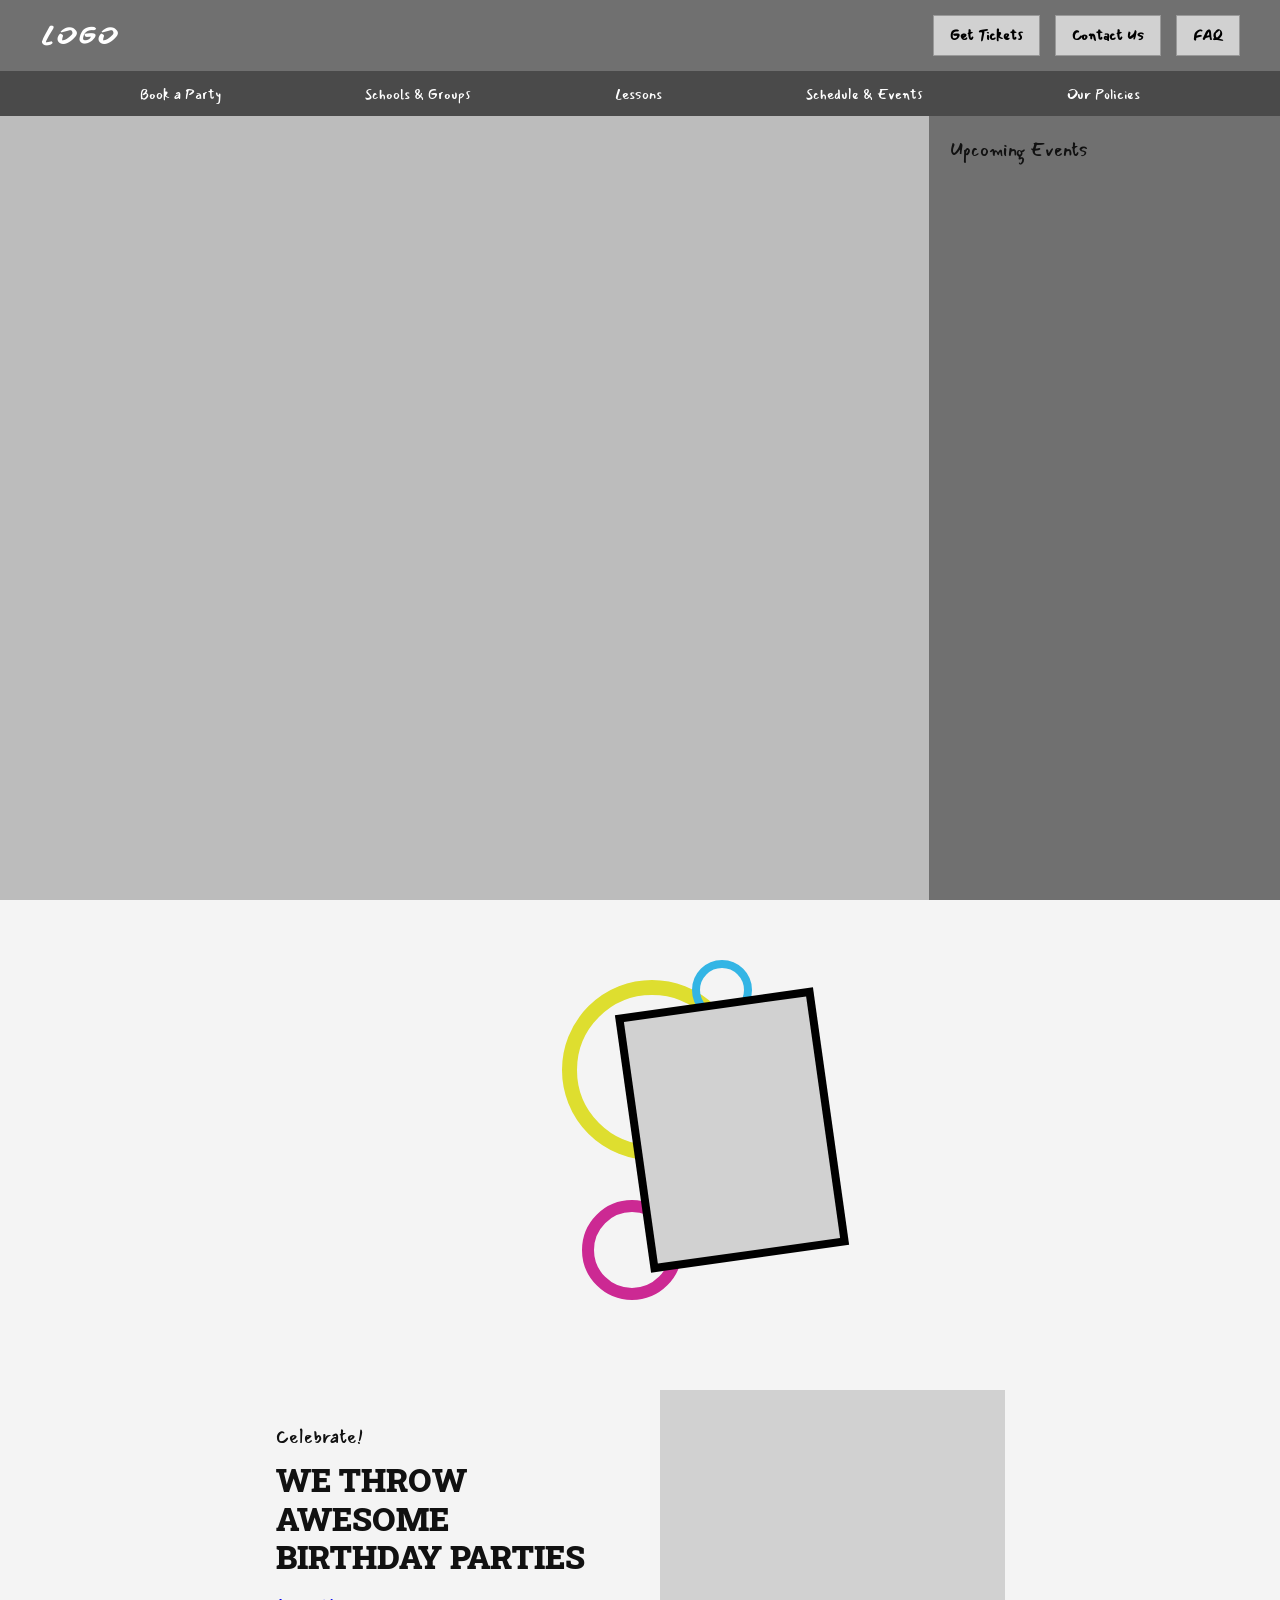
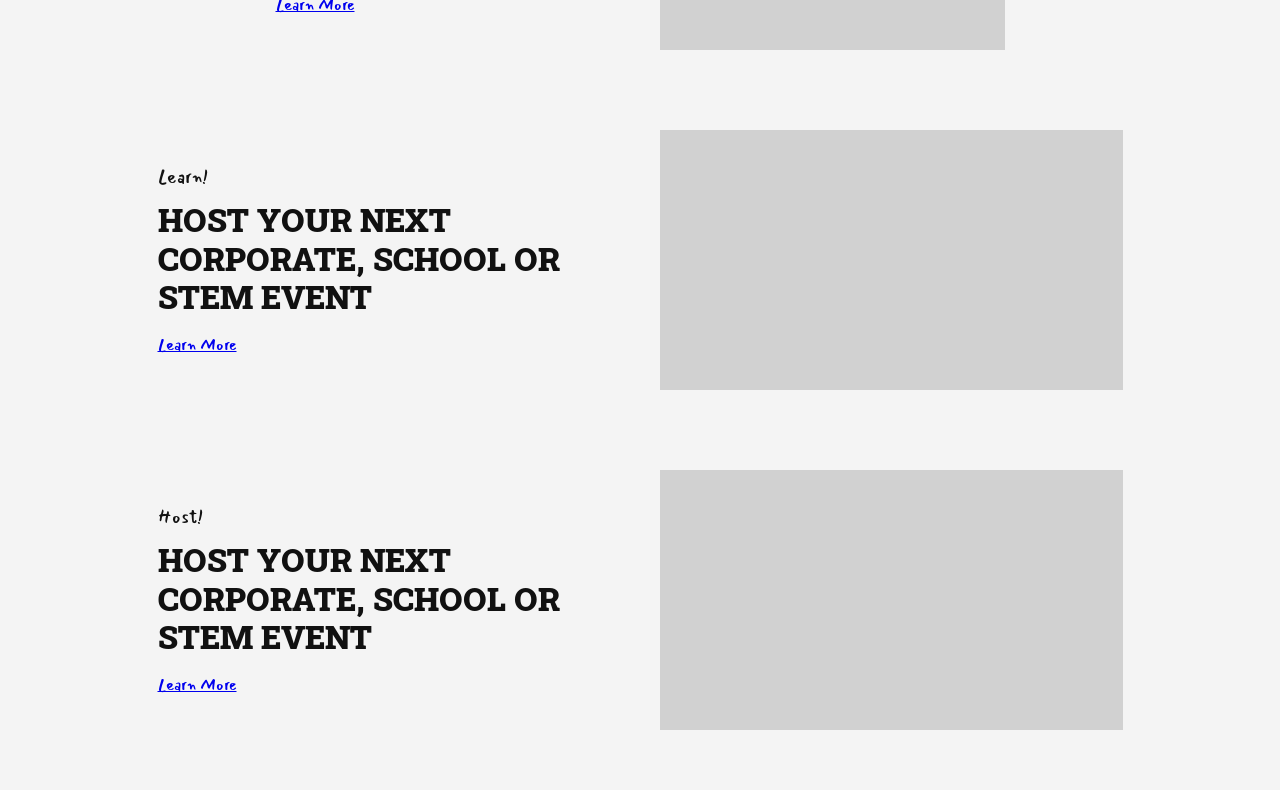
<file: index.html>
<!DOCTYPE html>
<html lang="en">
<head>
    <meta charset="UTF-8">
    <meta name="viewport" content="width=device-width, initial-scale=1.0">
    <title>Moonlight Rollerway Skating Rink</title>
    <link rel="stylesheet" href="style.css">
</head>
<body>

<div class="hero-wrapper">

    <header class="site header">
        <div class="top-bar">
            <div class="logo">
                LOGO
            </div>
            <nav class="main-nav">
                <a href="#" class="btn">Get Tickets</a>
                <a href="#" class="btn">Contact Us</a>
                <a href="#" class="btn">FAQ</a>
            </nav>
        </div>
       
        <div class="sub-bar">
            <ul class="sub-nav">
                <li><a href="#">Book a Party</a></li>
                <li><a href="#">Schools & Groups</a></li>
                <li><a href="#">Lessons</a></li>
                <li><a href="#">Schedule & Events</a></li>
                <li><a href="#">Our Policies</a></li>
            </ul>
        </div>
    </header>

    <section class="hero-section">
        <div class="hero-banner"></div>
        <div class="upcoming-events">Upcoming Events</div>
    </section>
</div>
  
<main class="content-container">
    <section class="grid-row">
        <div class="media-side abstract-art">
            <div class="circle yellow-circle"></div>
            <div class="circle blue-circle"></div>
            <div class="circle pink-circle"></div>
            <div class="tilted-frame">
                <div class="image-placeholder"></div>
            </div>
        </div>
        <div class="text-side">
            <span class="sub-title"> Lace up your skates!</span>
            <div class="image-placeholder small-box"></div>
        </div>
        </div>
    </section>

    <section class="grid-row">
        <div class="text-side">
            <span class="sub-title">Celebrate!</span>
            <h2>WE THROW 
                AWESOME 
                BIRTHDAY 
                PARTIES</h2>
            <a href="#" class="btn">Learn More</a>
        </div>
        <div class="media-side">
            <div class="image-placeholder landscape-box"></div>
        </div>
    </section>

    <section class="grid-row">
        <div class="text-side">
            <span class="sub-title">Learn!</span>
            <h2>HOST YOUR 
                NEXT CORPORATE, 
                SCHOOL OR 
                STEM EVENT</h2>
            <a href="#" class="btn">Learn More</a>
        </div>
        <div class="media-side">
            <div class="image-placeholder landscape-box"></div>
        </div>
    </section>
    

    <section class="grid-row">
        <div class="text-side">
            <span class="sub-title">Host!</span>
            <h2>HOST YOUR 
                NEXT CORPORATE, 
                SCHOOL OR 
                STEM EVENT</h2>
            <a href="#" class="btn">Learn More</a>
        </div>
        <div class="media-side">
            <div class="image-placeholder landscape-box"></div>
        </div>
    </section>
    
    </main>
    </body>
    </html>
</file>
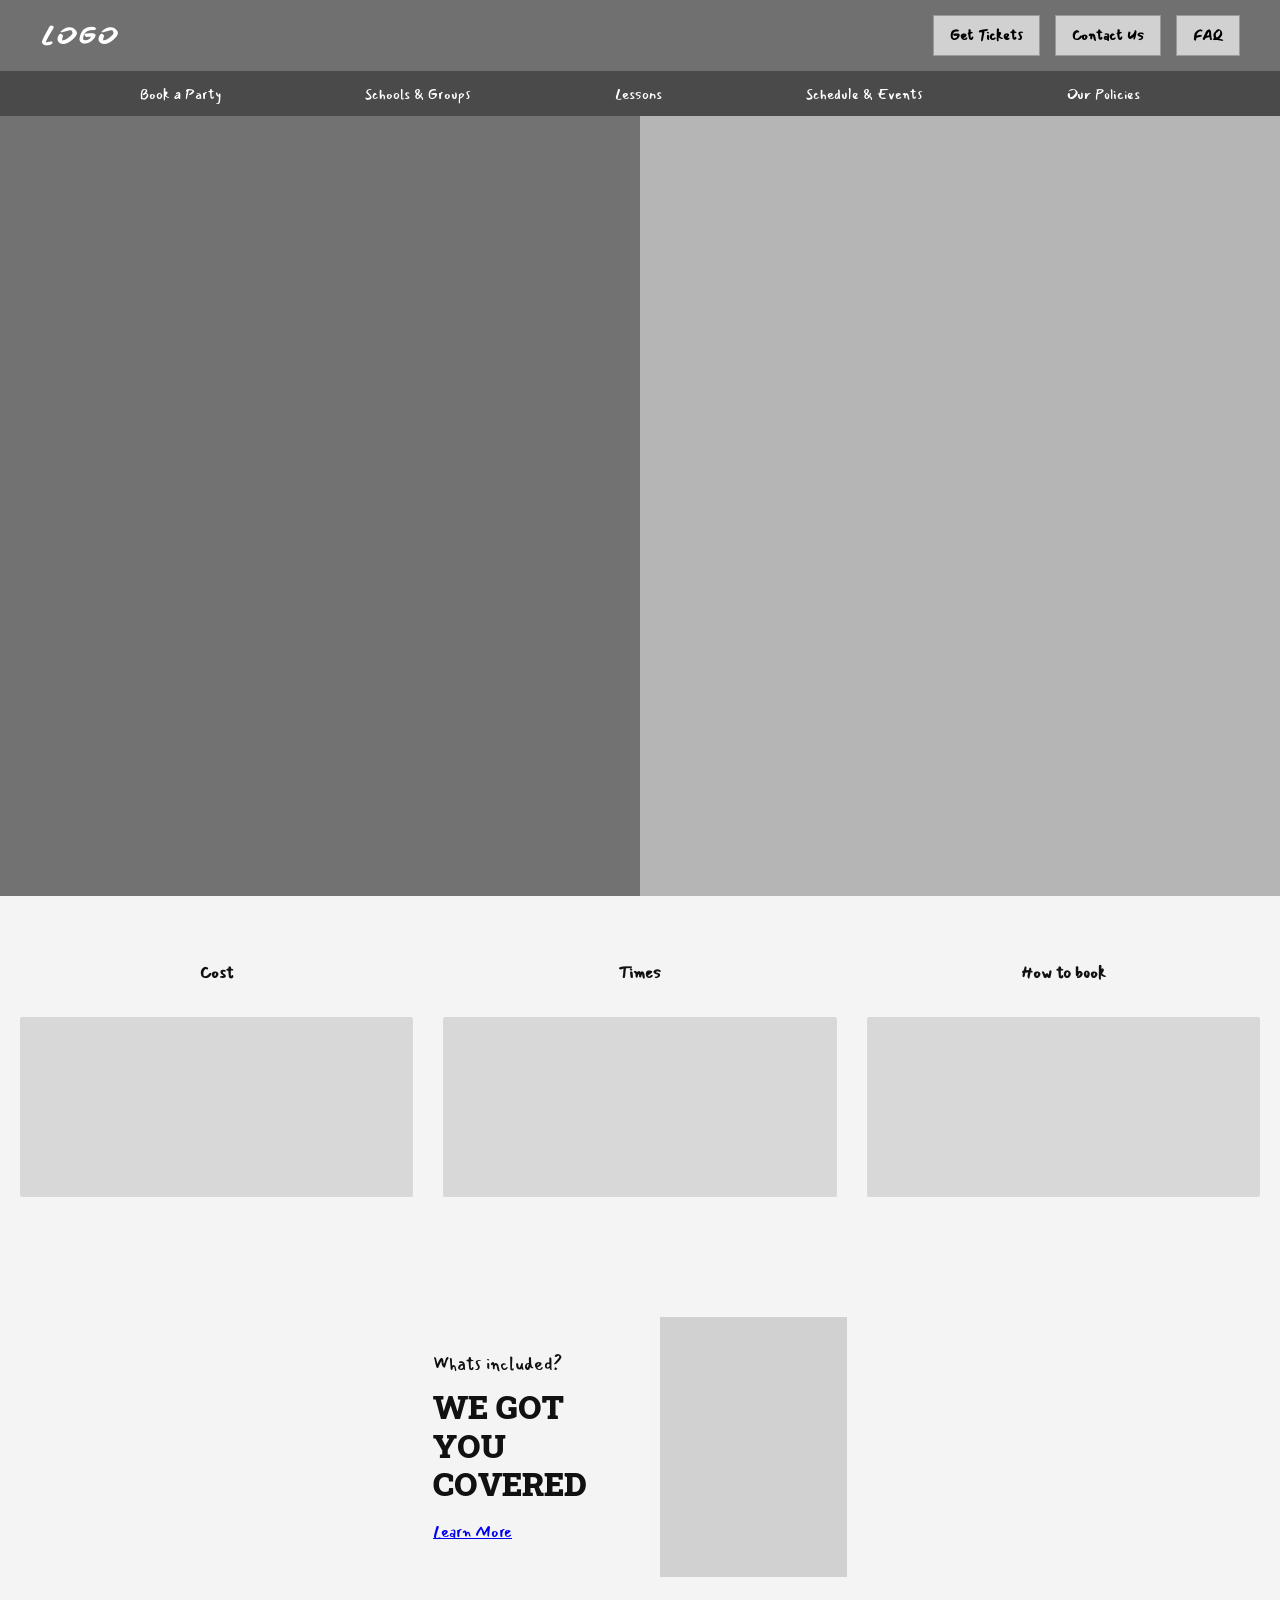
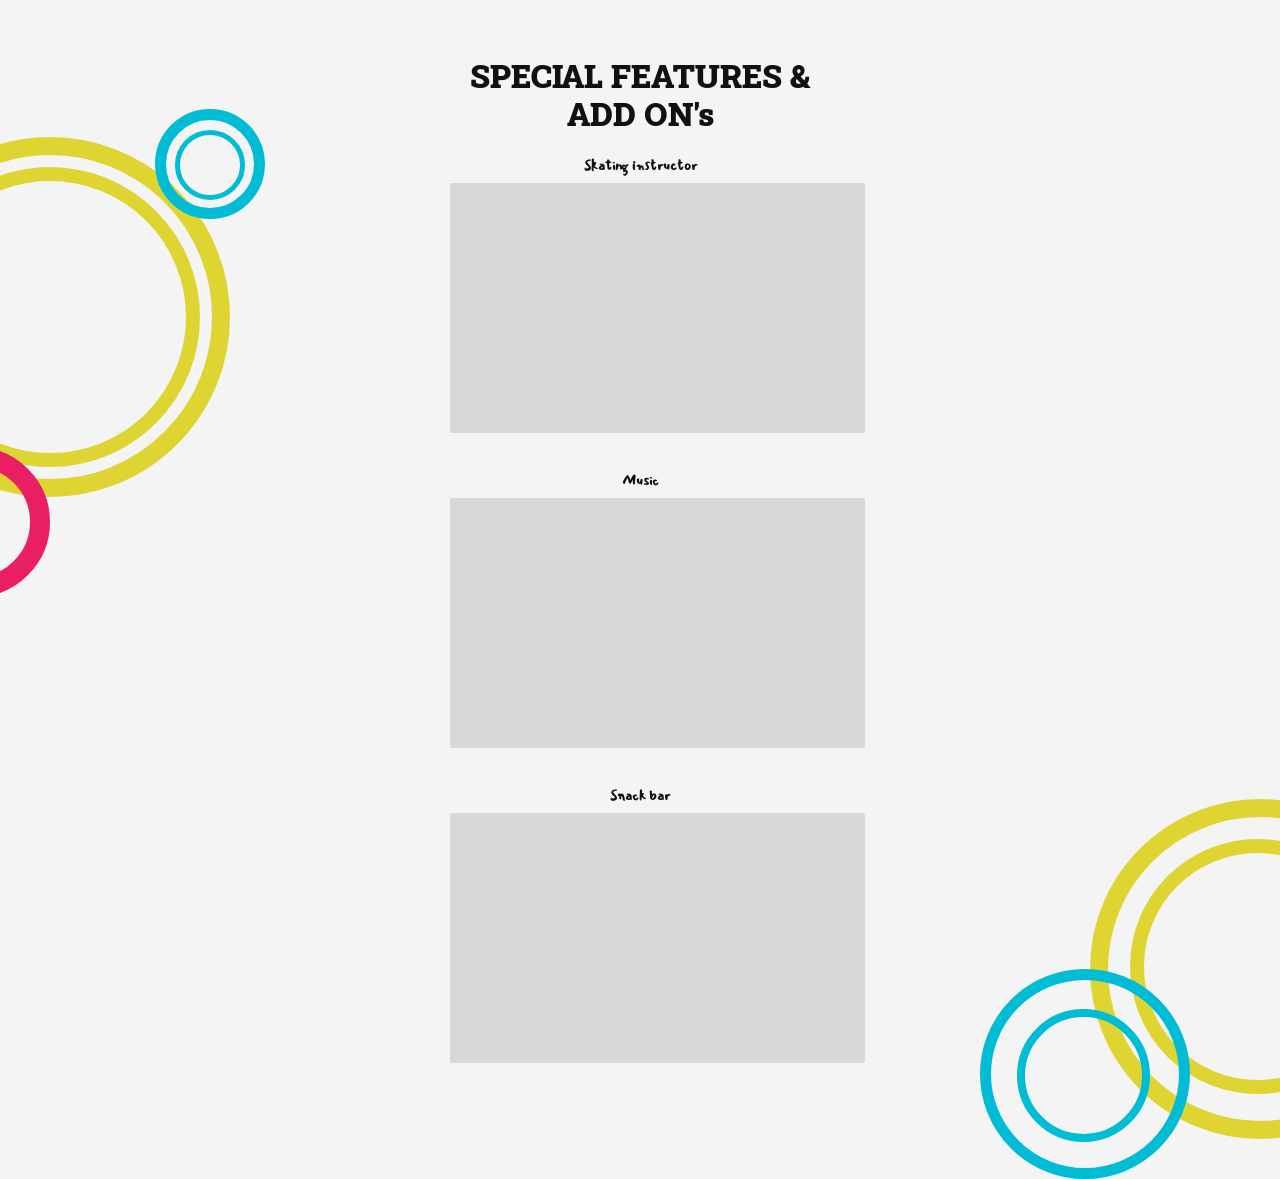
<file: birthdayprivate.html>
<!DOCTYPE html>
<html lang="en">
<head>
    <meta charset="UTF-8">
    <meta name="viewport" content="width=device-width, initial-scale=1.0">
    <title>Birthday Parties - Private</title>
    <link rel="stylesheet" href="style.css">
    <link href= "https://fonts.googleapis.com/css2?family=Caveat:wght@600&family=Montserrat:wght@700;800&display=swap" rel="stylesheet">
</head>
<body>
<div class="hero-wrapper">

    <header class="site header">
        <div class="top-bar">
            <div class="logo">
                LOGO
            </div>
            <nav class="main-nav">
                <a href="#" class="btn">Get Tickets</a>
                <a href="#" class="btn">Contact Us</a>
                <a href="#" class="btn">FAQ</a>
            </nav>
        </div>
       
        <div class="sub-bar">
            <ul class="sub-nav">
                <li><a href="#">Book a Party</a></li>
                <li><a href="#">Schools & Groups</a></li>
                <li><a href="#">Lessons</a></li>
                <li><a href="#">Schedule & Events</a></li>
                <li><a href="#">Our Policies</a></li>
            </ul>
        </div>
    </header>

    <section class="hero-grid">
        <div class="hero-box-left"></div>
        <div class="hero-box-right"></div>
    </section>
</div>

<section class="lessons-container">
    <div class="lessons-grid">
        
        <div class="lesson-card">
            <h4>Cost</h4>
            <div class="lesson-box"></div>
        </div>

        <div class="lesson-card">
            <h4>Times</h4>
            <div class="lesson-box"></div>
        </div>

        <div class="lesson-card">
            <h4>How to book</h4>
        <div class="lesson-box"></div>
    </div>
</section>

<section class="content-container">
    <div class="grid-row">
        <div class="text-side">
            <span  class="sub-title">Whats included?</span>
            <h2>WE GOT 
                YOU 
                COVERED
            </h2>
            <a href="#" class="btn">Learn More</a>
        </div>
        <div class="media-side">
            <div class="image-placeholder landscape-box"></div>
        </div>
    </div>
</section>
    
<section class="addons-container">
   <h3 class="addons-title">SPECIAL FEATURES & ADD ON's</h3>

    <div class="addons-grid">
        <div class="addon-item">
            <h4>Skating instructor</h4>
            <div class="addon-box"></div>
        </div>


        <div class="addon-item">
            <h4>Music</h4>
            <div class="addon-box"></div>
        </div>

        <div class="addon-item">
            <h4>Snack bar</h4>
            <div class="addon-box"></div>
        </div>
    </div>

    <div class="ring-group-left">
        <div class="yellow-ring-1"></div>
        <div class="yellow-ring-2"></div>
        <div class="cyan-ring-top-outer"></div>
        <div class="cyan-ring-top"></div>
        <div class="magenta-ring"></div>
    </div>


    <div class="ring-group-right">
        <div class="yellow-ring-right-1"></div>
        <div class="yellow-ring-right-2"></div>
        <div class="cyan-ring-bottom"></div>
        <div class="cyan-ring-bottom-outer"></div>
    </div>  
</section>

</body>
</html>
</file>
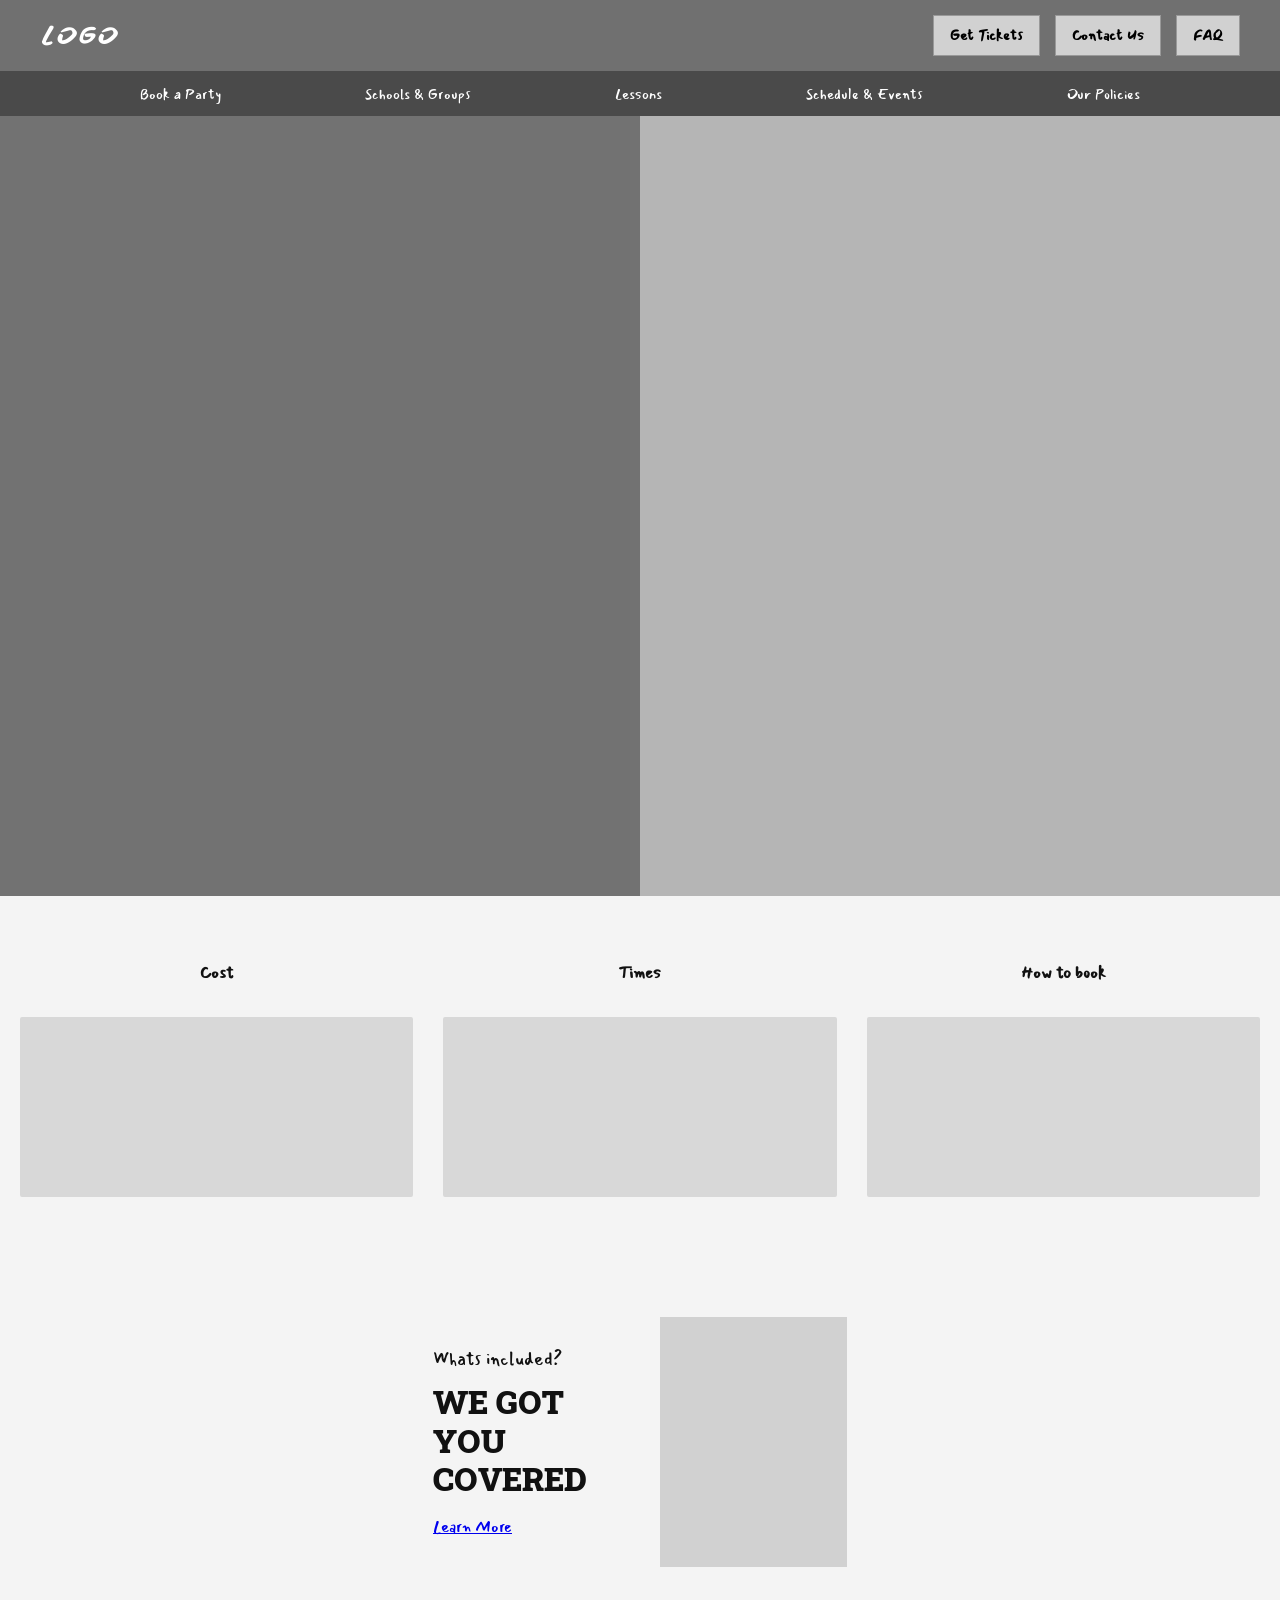
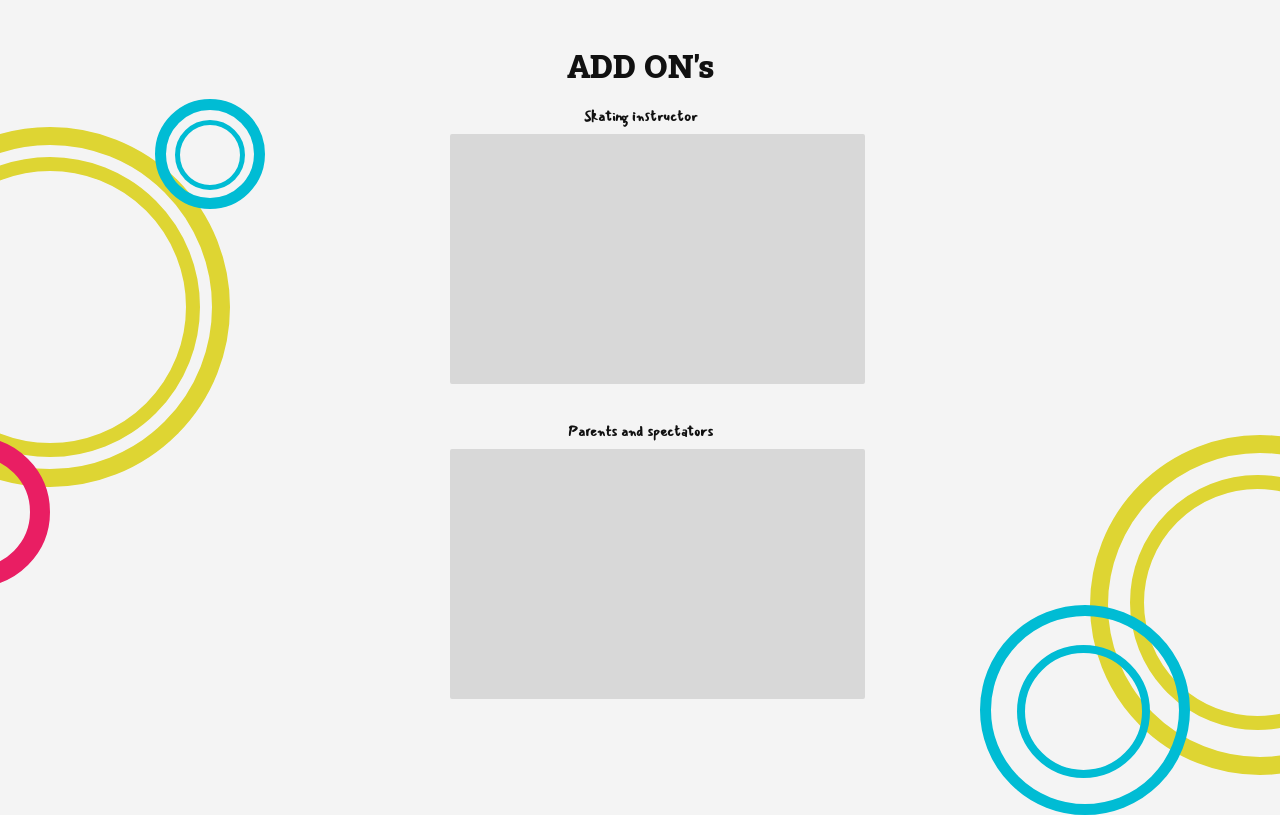
<file: birthdaypublic.html>
<!DOCTYPE html>
<html lang="en">
<head>
    <meta charset="UTF-8">
    <meta name="viewport" content="width=device-width, initial-scale=1.0">
    <title>Birthday Parties - Public</title>
    <link rel="stylesheet" href="style.css">
    <link href= "https://fonts.googleapis.com/css2?family=Caveat:wght@600&family=Montserrat:wght@700;800&display=swap" rel="stylesheet">
</head>
<body>

<div class="hero-wrapper">

    <header class="site header">
        <div class="top-bar">
            <div class="logo">
                LOGO
            </div>
            <nav class="main-nav">
                <a href="#" class="btn">Get Tickets</a>
                <a href="#" class="btn">Contact Us</a>
                <a href="#" class="btn">FAQ</a>
            </nav>
        </div>
       
        <div class="sub-bar">
            <ul class="sub-nav">
                <li><a href="#">Book a Party</a></li>
                <li><a href="#">Schools & Groups</a></li>
                <li><a href="#">Lessons</a></li>
                <li><a href="#">Schedule & Events</a></li>
                <li><a href="#">Our Policies</a></li>
            </ul>
        </div>
    </header>

    <section class="hero-grid">
        <div class="hero-box-left"></div>
        <div class="hero-box-right"></div>
    </section>
</div>

    <section class="lessons-container">
        <div class="lessons-grid">
            <div class="lesson-card">
                <h4>Cost</h4>
                <div class="lesson-box"></div>
            </div>

            <div class="lesson-card">
                <h4>Times</h4>
                <div class="lesson-box"></div>
            </div>

            <div class="lesson-card">
                <h4>How to book</h4>
                <div class="lesson-box"></div>
            </div>
        </section>

<section class="content-container">
    <div class="grid-row">
        <div class="text-side">
            <span  class="sub-title">Whats included?</span>
            <h2>WE GOT 
                YOU 
                COVERED
            </h2>
            <a href="#" class="btn">Learn More</a>
        </div>
        <div class="media-side">
            <div class="image-placeholder box-placeholder"></div>
        </div>
    </section>

<section class="addons-container">
   <h3 class="addons-title">ADD ON's</h3>
   
   <div class="addons-grid">
    <div class="addon-item">
        <h4>Skating instructor</h4>
        <div class="addon-box"></div>
   </div>


   <div class="addon-item">
       <h4>Parents and spectators</h4>
       <div class="addon-box"></div>
   </div>
</div>


   <div class="ring-group-left">
       <div class="yellow-ring-1"></div>
       <div class="yellow-ring-2"></div>
       <div class="cyan-ring-top-outer"></div>
       <div class="cyan-ring-top"></div>
       <div class="magenta-ring"></div>
   </div>


   <div class="ring-group-right">
       <div class="yellow-ring-right-1"></div>
       <div class="yellow-ring-right-2"></div>
       <div class="cyan-ring-bottom"></div>
       <div class="cyan-ring-bottom-outer"></div>
   </div>




</div>
</body>
</section>
</html>
</file>
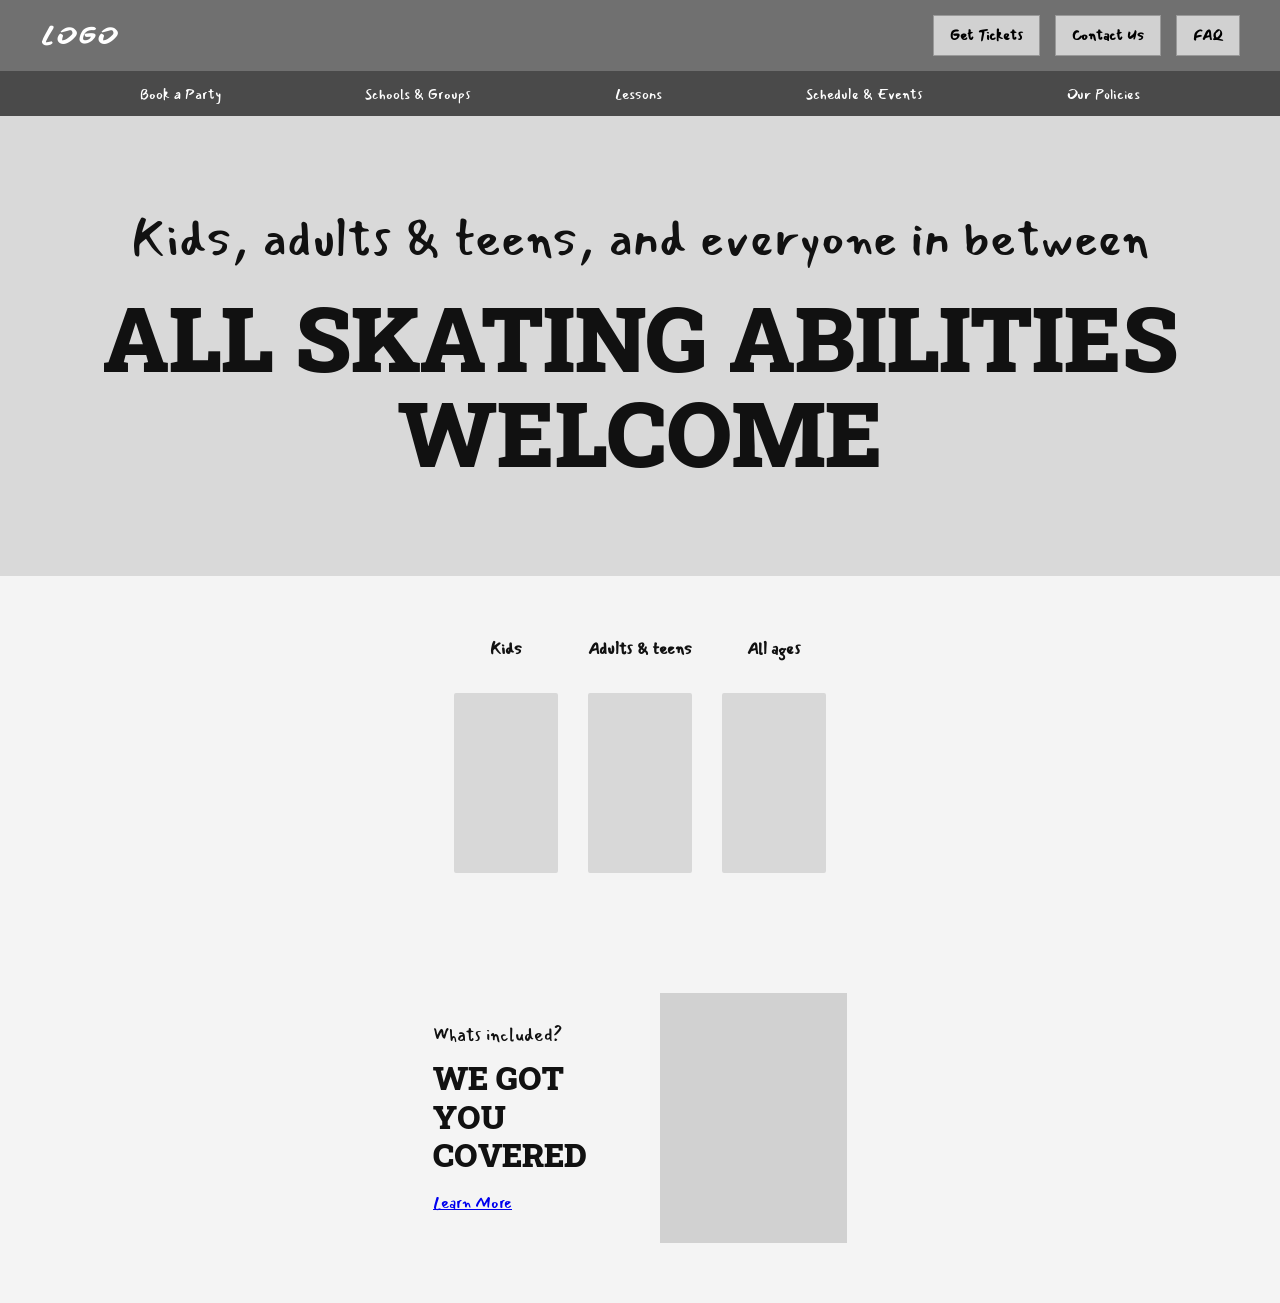
<file: classes.html>
<!DOCTYPE html>
<html lang="en">
<head>
    <meta charset="UTF-8">
    <meta name="viewport" content="width=device-width, initial-scale=1.0">
    <title>Birthday Parties - Public</title>
    <link rel="stylesheet" href="style.css">
    <link href= "https://fonts.googleapis.com/css2?family=Caveat:wght@600&family=Montserrat:wght@700;800&display=swap" rel="stylesheet">
</head>
<body>

<div class="hero-wrapper">

    <header class="site header">
        <div class="top-bar">
            <div class="logo">
                LOGO
            </div>
            <nav class="main-nav">
                <a href="#" class="btn">Get Tickets</a>
                <a href="#" class="btn">Contact Us</a>
                <a href="#" class="btn">FAQ</a>
            </nav>
        </div>
       
        <div class="sub-bar">
            <ul class="sub-nav">
                <li><a href="#">Book a Party</a></li>
                <li><a href="#">Schools & Groups</a></li>
                <li><a href="#">Lessons</a></li>
                <li><a href="#">Schedule & Events</a></li>
                <li><a href="#">Our Policies</a></li>
            </ul>
        </div>
    </header>

<section class="welcome-banner">
    <p class="welcome-subtitle">
        Kids, adults & teens, and everyone in between
    </p>

    <h1 class="welcome-title">
        ALL SKATING ABILITIES
    </h1>

    <h1 class="welcome-title">
        WELCOME
    </h1>
</section>


<section class="lessons-container">
    <div class="lessons-grid">
        <div class="lesson-card">
            <h4>Kids</h4>
            <div class="lesson-box"></div>
        </div>

        <div class="lesson-card">
            <h4>Adults & teens</h4>
            <div class="lesson-box"></div>
        </div>

        <div class="lesson-card">
            <h4>All ages</h4>
            <div class="lesson-box"></div>
        </div>
    </div>
</section>

<section class="content-container">
    <div class="grid-row">
        <div class="text-side">
            <span  class="sub-title">Whats included?</span>
            <h2>WE GOT 
                YOU 
                COVERED
            </h2>
            <a href="#" class="btn">Learn More</a>
        </div>
        <div class="media-side">
            <div class="image-placeholder box-placeholder"></div>
        </div>
    </section>      
</div>
</body>
</html>
</file>
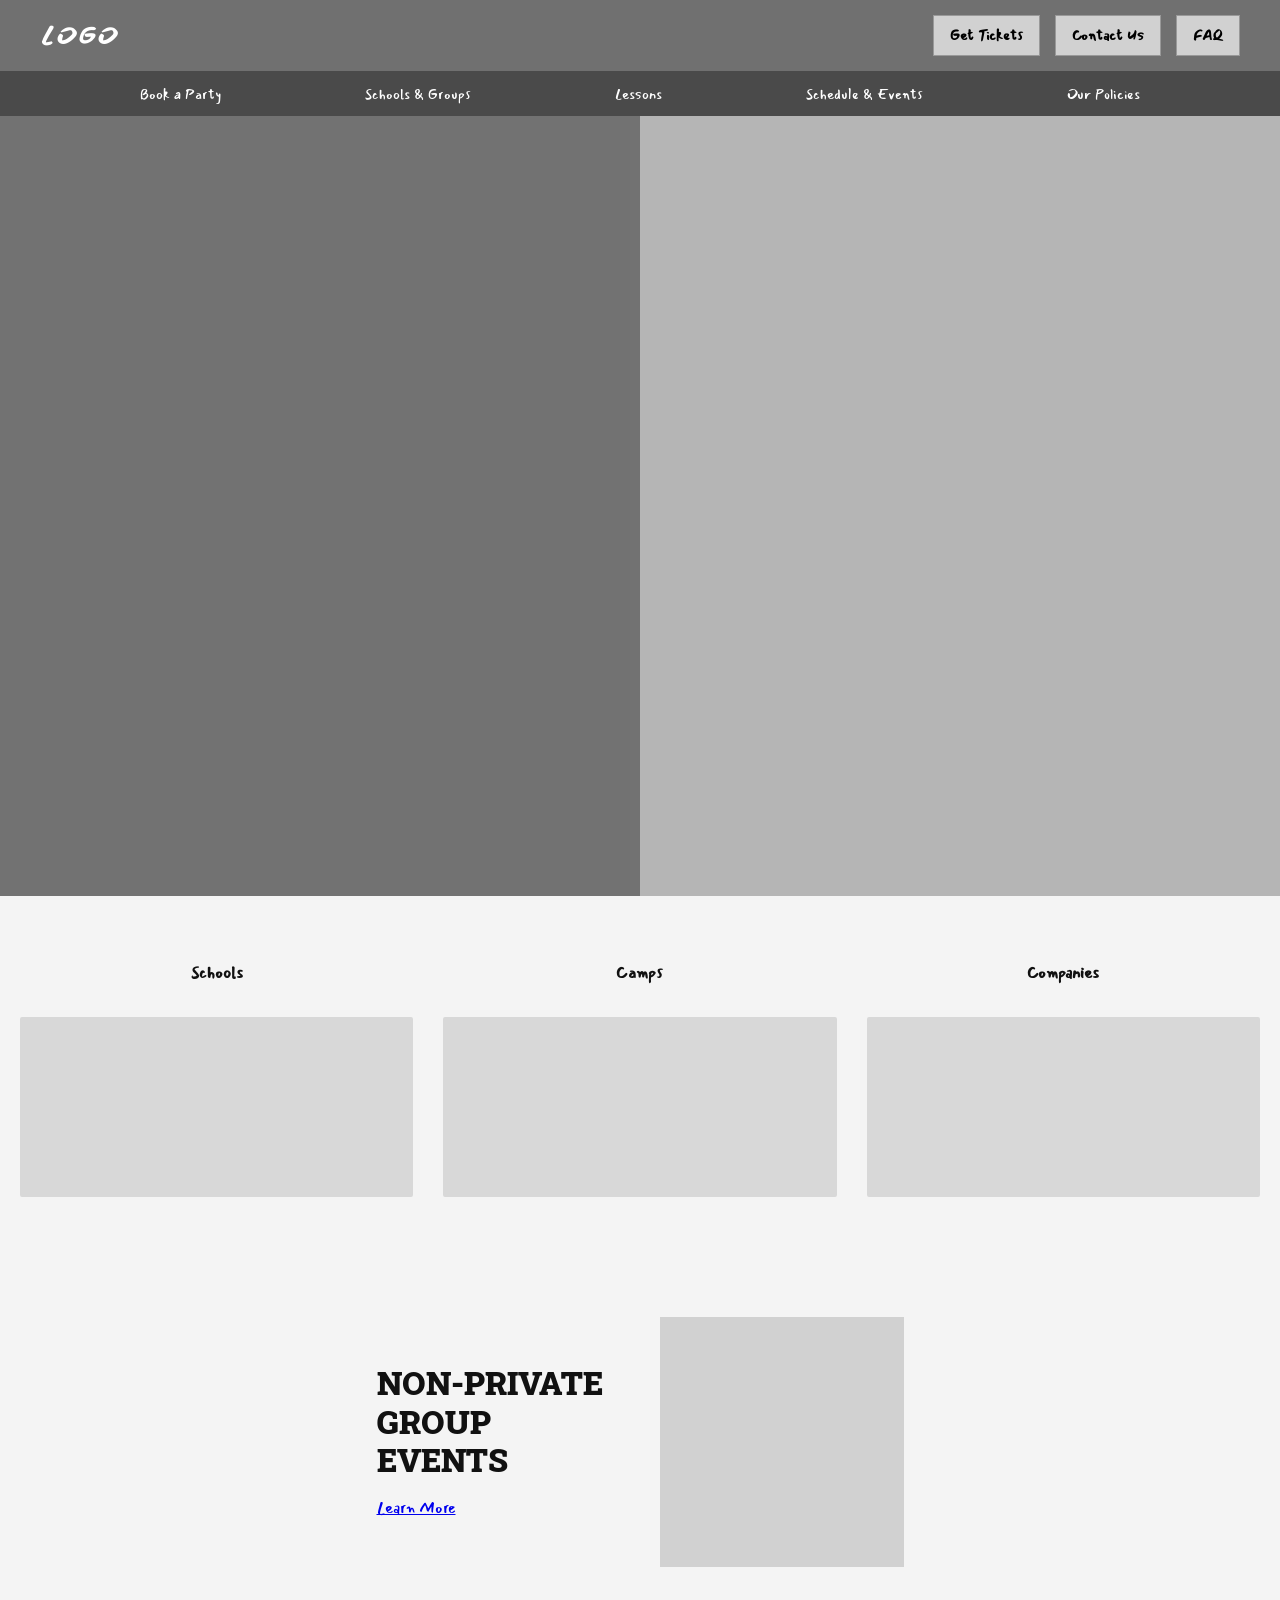
<file: grouppackages.html>
<!DOCTYPE html>
<html lang="en">
<head>
    <meta charset="UTF-8">
    <meta name="viewport" content="width=device-width, initial-scale=1.0">
    <title>Group Packaged</title>
    <link rel="stylesheet" href="style.css">
    <link href= "https://fonts.googleapis.com/css2?family=Caveat:wght@600&family=Montserrat:wght@700;800&display=swap" rel="stylesheet">
</head>
<body>
<div class="hero-wrapper">

    <header class="site header">
        <div class="top-bar">
            <div class="logo">
                LOGO
            </div>
            <nav class="main-nav">
                <a href="#" class="btn">Get Tickets</a>
                <a href="#" class="btn">Contact Us</a>
                <a href="#" class="btn">FAQ</a>
            </nav>
        </div>
       
        <div class="sub-bar">
            <ul class="sub-nav">
                <li><a href="#">Book a Party</a></li>
                <li><a href="#">Schools & Groups</a></li>
                <li><a href="#">Lessons</a></li>
                <li><a href="#">Schedule & Events</a></li>
                <li><a href="#">Our Policies</a></li>
            </ul>
        </div>
    </header>

    <section class="hero-grid">
        <div class="hero-box-left"></div>
        <div class="hero-box-right"></div>
    </section>
</div>

    <section class="lessons-container">
        <div class="lessons-grid">
            <div class="lesson-card">
                <h4>Schools</h4>
                <div class="lesson-box"></div>
            </div>

            <div class="lesson-card">
                <h4>Camps</h4>
                <div class="lesson-box"></div>
            </div>

            <div class="lesson-card">
                <h4>Companies</h4>
                <div class="lesson-box"></div>
            </div>
        </section>
    
    <section class="content-container">
    <div class="grid-row">
        <div class="text-side">
            <h2>NON-PRIVATE 
                GROUP EVENTS
            </h2>
            <a href="#" class="btn">Learn More</a>
        </div>
        <div class="media-side">
            <div class="image-placeholder box-placeholder"></div>
        </div>
    </section>
</file>
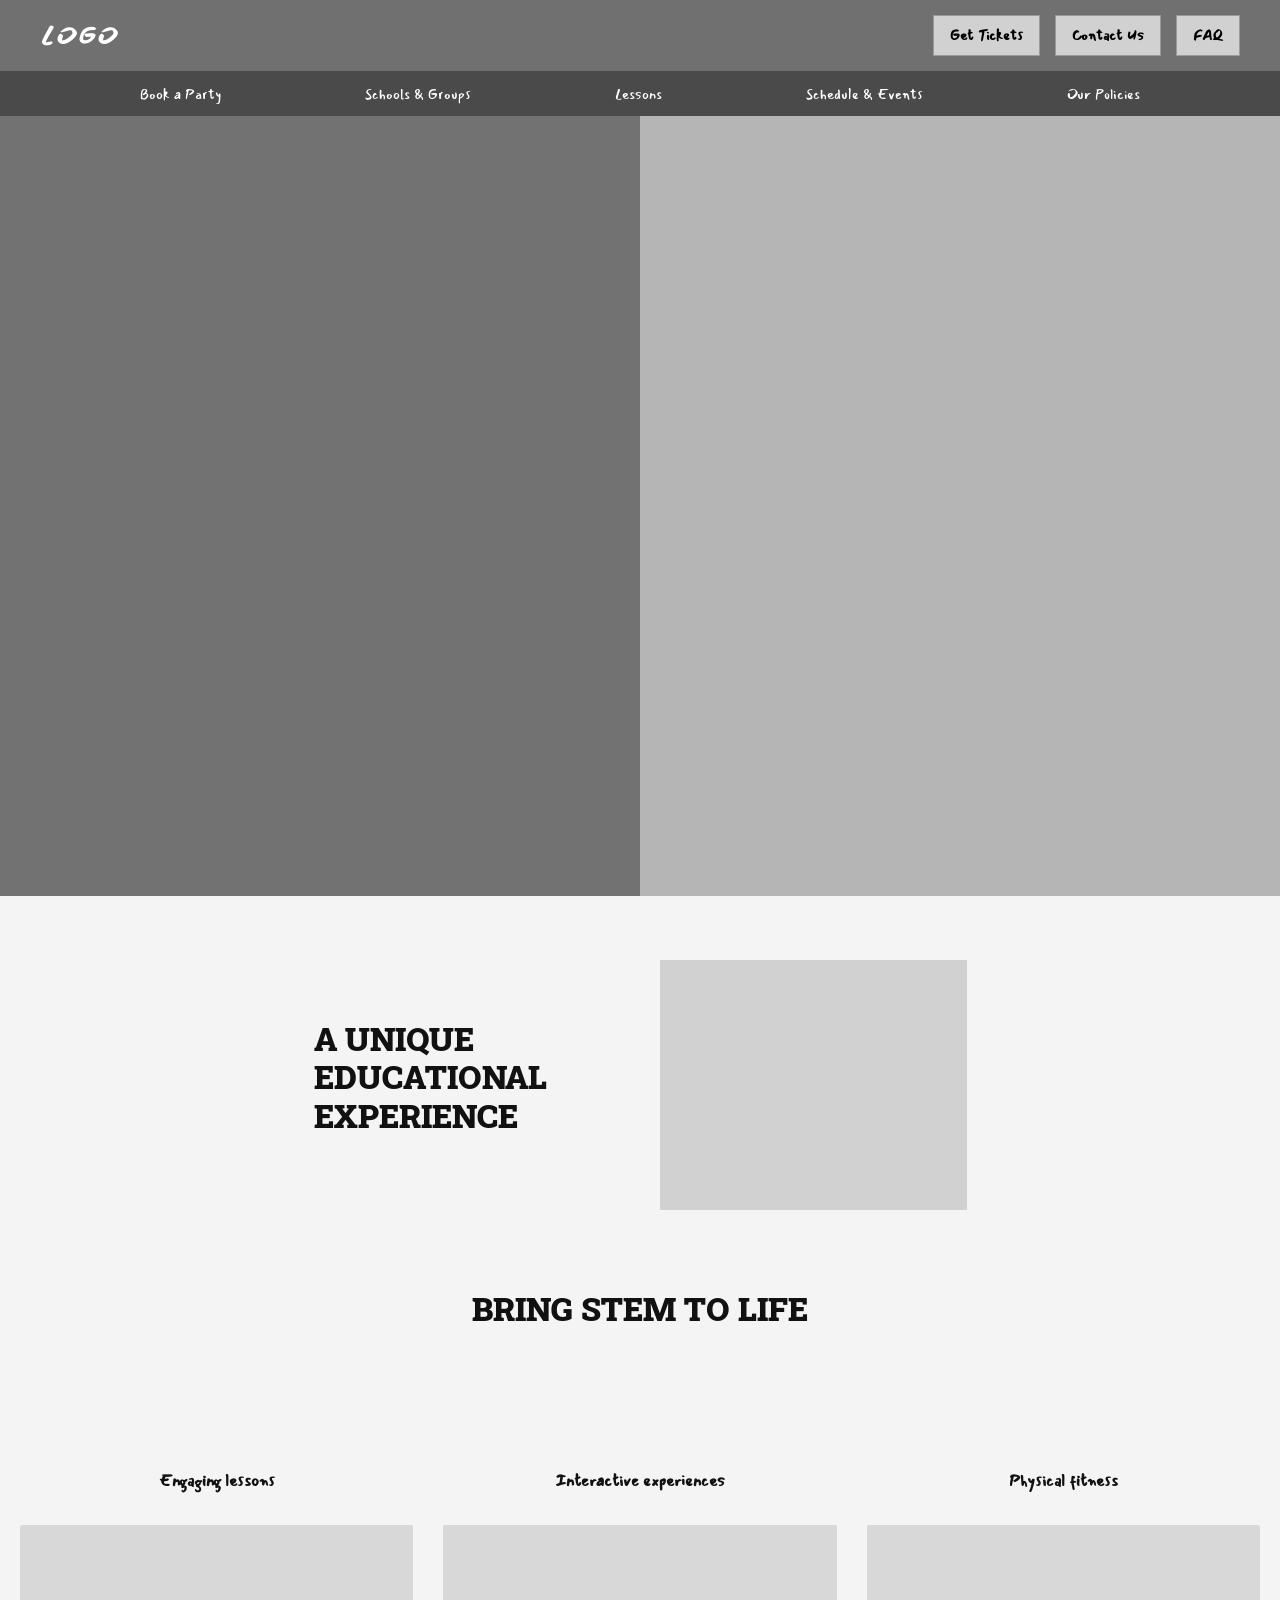
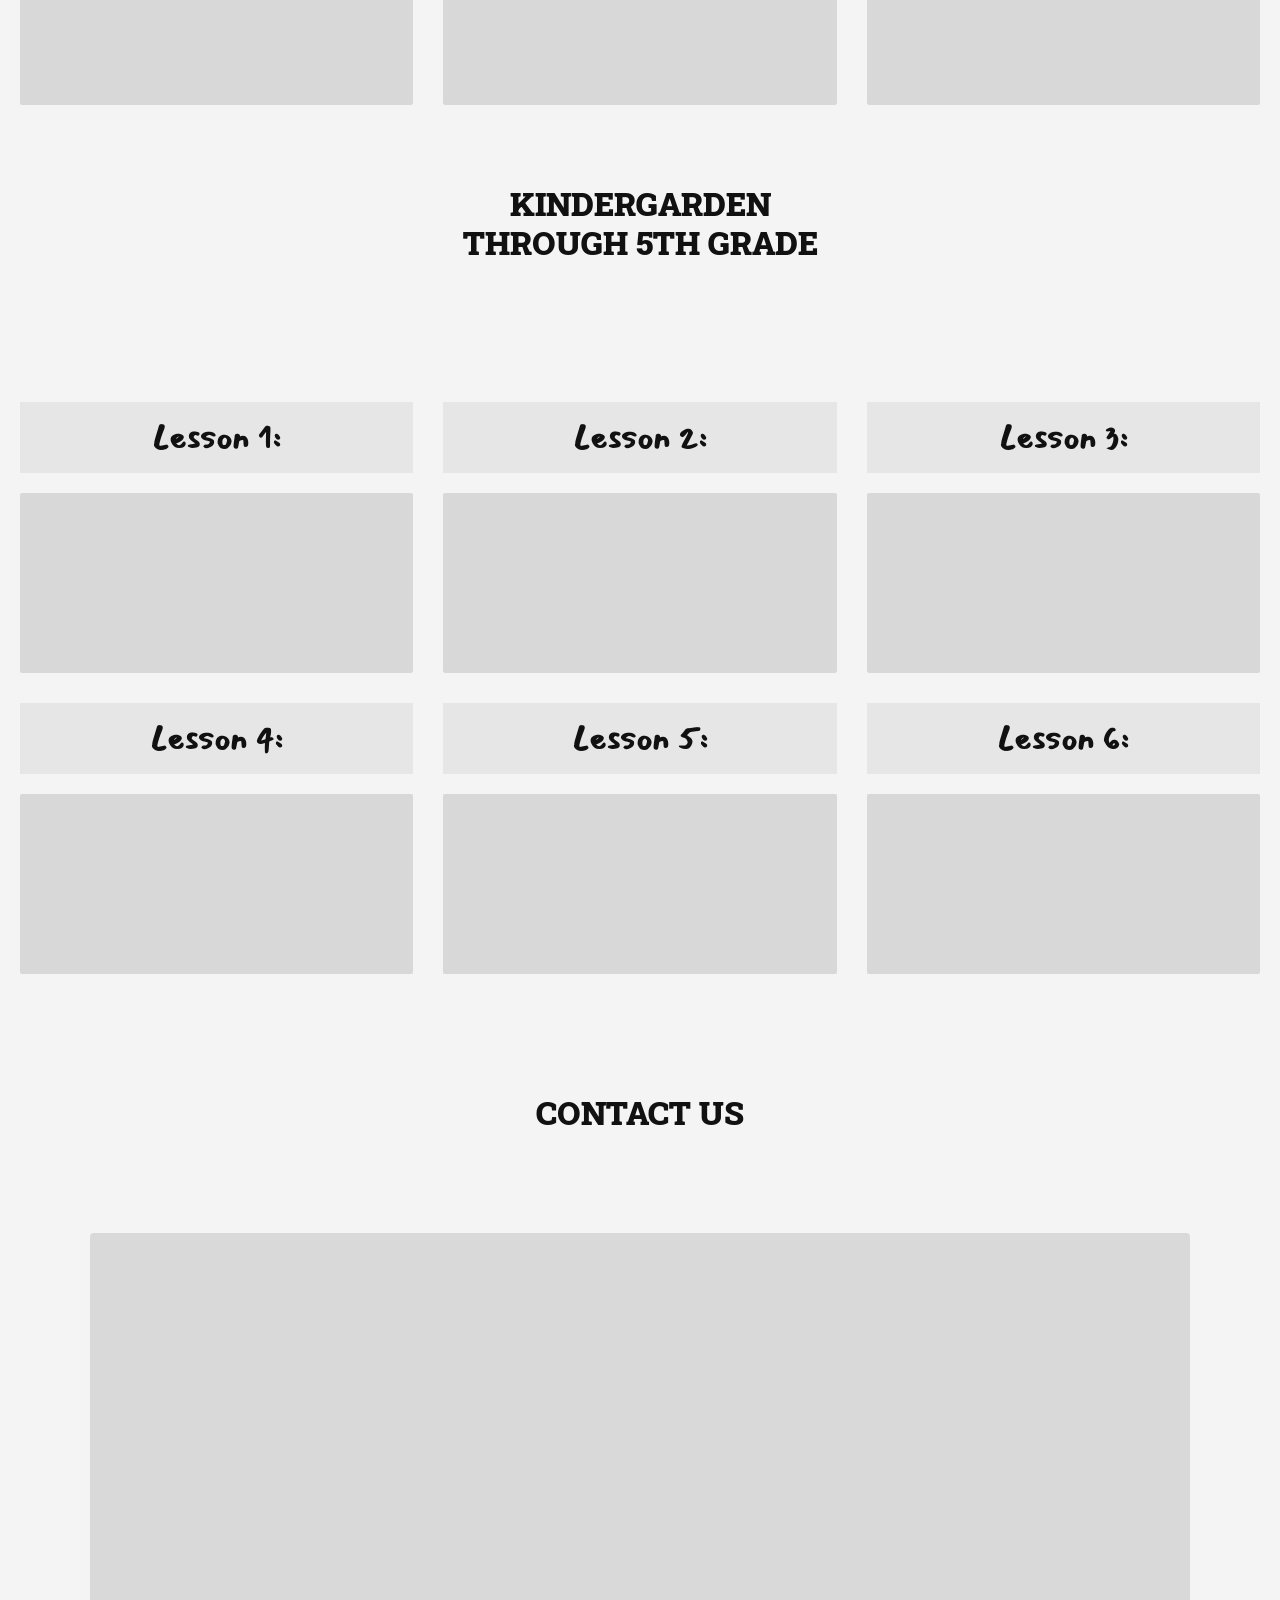
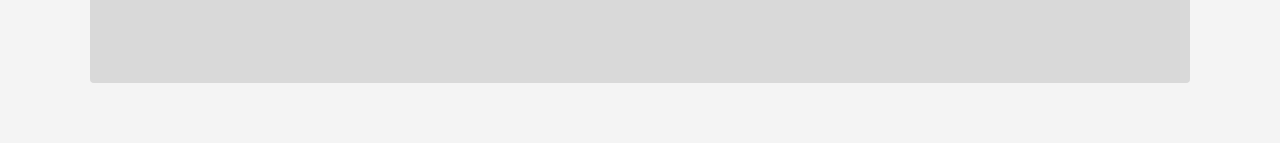
<file: stemfieldtrips.html>
<!DOCTYPE html>
<html lang="en">
<head>
    <meta charset="UTF-8">
    <meta name="viewport" content="width=device-width, initial-scale=1.0">
    <title>Group Packaged</title>
    <link rel="stylesheet" href="style.css">
    <link href= "https://fonts.googleapis.com/css2?family=Caveat:wght@600&family=Montserrat:wght@700;800&display=swap" rel="stylesheet">
</head>
<body>
<div class="hero-wrapper">

    <header class="site header">
        <div class="top-bar">
            <div class="logo">
                LOGO
            </div>
            <nav class="main-nav">
                <a href="#" class="btn">Get Tickets</a>
                <a href="#" class="btn">Contact Us</a>
                <a href="#" class="btn">FAQ</a>
            </nav>
        </div>
       
        <div class="sub-bar">
            <ul class="sub-nav">
                <li><a href="#">Book a Party</a></li>
                <li><a href="#">Schools & Groups</a></li>
                <li><a href="#">Lessons</a></li>
                <li><a href="#">Schedule & Events</a></li>
                <li><a href="#">Our Policies</a></li>
            </ul>
        </div>
    </header>

    <section class="hero-grid">
        <div class="hero-box-left"></div>
        <div class="hero-box-right"></div>
    </section>
</div>

<section class="content-container">
    <div class="grid-row">
        <div class="text-side">
            <h2>A UNIQUE EDUCATIONAL EXPERIENCE
            </h2>
        </div>
        <div class="media-side">
            <div class="image-placeholder box-placeholder"></div>
        </div>
    </section>

  <section class="addons-container">
    <h3 class="addons-title">BRING STEM TO LIFE</h3>
    </section>

    <section class="lessons-container">
        <div class="lessons-grid">
            <div class="lesson-card">
                <h4>Engaging lessons</h4>
                <div class="lesson-box"></div>
            </div>

            <div class="lesson-card">
                <h4>Interactive experiences</h4>
                <div class="lesson-box"></div>
            </div>

            <div class="lesson-card">
                <h4>Physical fitness</h4>
                <div class="lesson-box"></div>
            </div>
        </section>

    <section class="addons-container">
    <h3 class="addons-title">KINDERGARDEN THROUGH 5TH GRADE</h3>
    </section>

    <section class="lessons-container">
        <div class="lessons-grid">
            <div class="lesson-card">
                <div class="lesson-header">Lesson 1:</div>
                <div class="lesson-box"></div>
            </div>

            <div class="lesson-card">
                <div class="lesson-header">Lesson 2:</div>
                <div class="lesson-box"></div>
            </div>

            <div class="lesson-card">
                <div class="lesson-header">Lesson 3:</div>
                <div class="lesson-box"></div>
            </div>

            <div class="lesson-card">
                <div class="lesson-header">Lesson 4:</div>
                <div class="lesson-box"></div>
            </div>

            <div class="lesson-card">
                <div class="lesson-header">Lesson 5:</div>
                <div class="lesson-box"></div>
            </div>

            <div class="lesson-card">
                <div class="lesson-header">Lesson 6:</div>
                <div class="lesson-box"></div>
            </div>
        </div>
    </section>

    <section class="content-container">
    <h3 class="addons-title">CONTACT US</h3>
    <div class="contact-box"></div>
    </section>
</file>
<file: style.css>
/* Reset default browser spacing */
@import url('https://fonts.googleapis.com/css2?family=Mansalva&family=Roboto+Slab:wght@900&display=swap');
* {
    margin: 0;
    padding: 0;
    box-sizing: border-box;
    font-family: 'Mansalva', sans-serif;
}
h2 {
    font-family: 'Roboto Slab' , serif;
    font-weight: 900;
    font-size: 2.0rem;
    line-height: 1.2;
    margin-bottom: 15px;
}

/* Entire page */
body {
    background-color: #ffffff;
    color: #000000;
}

.hero-wrapper {
    display:flex;
    flex-direction: column;
    min-height:100vh;
    width:100%
}


/* Header */
.site_header {
    width: 100%;
    flex-shrink: 0;
}


.top-bar{
    display: flex;
    justify-content: space-between;
    align-items: center;
    padding: 15px 40px;
    background-color: #707070;
}


.logo {
    font-size: 1.5rem;
    letter-spacing: 2px;
    font-weight: bold;
    font-style: italic;
    color: #ffffff;
}

.main-nav{
    display: flex;
    gap: 15px;
}

.main-nav a {
    background-color: #ddd;
    padding: 10px 18px;
    text-decoration: none;
    font-weight: bold;
}

/* Navigation Bar */
.main-nav .btn{
    background-color: #d1d1d1;
    color: #000000;
    padding: 8px 16px;
    text-decoration: none;
    font-size: 0.9rem;
    border: 1px solid #999;

}

.sub-bar{
    background-color: #4A4A4A;
    padding:10px 40px;
    display: flex;
    justify-content: center;
}
.sub-nav {
    display: flex;
    list-style: none;
    justify-content: space-between;
    width:100%;
    max-width: 1000px;
}
.sub-nav a {
    color: #ffffff;
    text-decoration: none;
    font-size: 0.9rem;
} 

/*hero section */
.hero-section {
    display: flex;
    height: 400px;
    flex:1;
    background-color: #bcbcbc;
    
}

.hero-banner {
    flex: 3;
    border-right:2px solid #ffffff;
    border-right: 2px solid #707070;
    margin-right: -1px;


}
.upcoming-events {
    flex: 1;
    background-color: #707070;
    padding: 20px;
    font-size: 1.1rem;

}
.content-container {
    max-width: 1100px;
    margin: 0 auto;
    padding: 60px 20px;
    display: flex;
    flex-direction: column;
    gap: 80px;

}

.grid-row{
    display: flex;
    justify-content: space-between;
    align-items: center;
    gap: 40px;

}

.reverse-row {
    flex-direction: row-reverse;
}

.media-side, .text-side {
    flex: 1 1 0%;
    width:50%;
    min-width:0;

}

.image-placeholder {
    width: 100%;
    background-color: #d1d1d1;

}
.landscape-box {
    height: 260px;
    width:100%;
    object-fit: cover;
}
.small-box {
    height: 150px;
    max-width: 250px;
}

.sub-title {
    display: block;
    font-size: 1.1rem;
    margin-bottom: 10px;
}


.learn-more {
    display: inline-block !important;
    background-color: #d1d1d1 !important;
    color: #000 !important;
    padding: 8px 18px !important;
    text-decoration: none !important;
    font-size: 0.9rem !important; 
    font-style: normal !important;
    font-weight: bold !important;
    border: 1px solid #999 !important;
    border-radius: 4px !important;
    margin-top:10px !important;
    transition: background-color 0.2s ease !important;
}

.learn-more:hover {
    background-color: #bcbcbc !important;
}

.abstract-art {
    position: relative;
    height: 350px;
}

.circle {
    position: absolute;
    border-radius: 50%;
}

.yellow-circle {
    width: 180px;
    height: 180px;
    border: 15px solid #dede2f;
    top: 20px;
    left: 20px;
}

.blue-circle {
    width: 60px;
    height: 60px;
    border: 8px solid #33b5e5;
    top:0;
    left:150px;
}

.pink-circle {
    width:100px;
    height:100px;
    border:12px solid #cc2993;
    bottom:10px;
    left:40px;
}

.tilted-frame {
    position:absolute;
    width:200px;
    height:260px;
    background-color: #000;
    top: 40px;
    left: 90px;
    padding: 8px;
    transform: rotate(-8deg);
}

.tilted-frame .image-placeholder {
    height:100%;
}

* {
    box-sizing: border-box;
    margin: 0;
    padding:0;
}

body {
    font-family: 'Mansalva', sans-serif;
    background-color: #f4f4f4;
    color:#111;
}
.hero-grid {
    display:grid;
    grid-template-columns: 1fr 1fr;
    height: calc(100vh - 120px);
}

.hero-box-left{
    background-color: #727272;
    display:flex;
}
.hero-box-right{
    background-color: #b5b5b5;
    display:flex;
}

.info-row{
    display:grid;
    grid-template-columns: repeat(3, 1fr);
    gap:20px;
    padding:20px 16px;
    text-align:center;
    align-items: start;
}
.info-card h4{
    font-family: 'Mansalva';
    font-size:15px;
    margin-bottom: 8px;
    font-weight: 600;

}
.placeholder-box{
    background-color:#d8d8d8;
    height:140px;
    border-radius:2px;
    width:100%;
}

.content-container {
    max-width: 1100px;
    margin: 0 auto;
    padding: 60px 20px;
    display: flex;
    flex-direction: column;
    gap: 80px;
}

.grid-row {
    display: flex;
    justify-content: space-between;
    align-items: center;
    gap: 40px;
}

.reverse-row {
    flex-direction: row-reverse;
}

.media-side, .text-side {
    flex: 1;
}

.image-placeholder {
    width: 100%;
    background-color: #d1d1d1;
}

.box-placeholder {
    height: 250px;
}

/* add-on section */
.addons-container {
   padding: 20px 0 60px 0;
   position: relative;
   max-width: 380px;
   margin:0 auto;
   display:flex;
   flex-direction: column;
   align-items: center;
}
.addons-title {
   font-family: 'Roboto Slab' , serif;
   font-weight: 900;
   font-size: 2.0rem;
   line-height: 1.2;
   text-align: center;
   font-family: 'Roboto Slab';
   margin-bottom:20px;
}
.addons-grid{
   display:flex;
   flex-direction:column;
   gap:20px;
   width:100%;
}
.addon-item {
   margin-bottom:16px;
   text-align: center;
}
.addon-item h4 {
   font-family:'Mansalva';
   font-size: 14px;
   margin-bottom: 6px;
   font-weight: 600;
}
.addon-box{
   background-color: #d8d8d8;
   height:250px;
   width:415px;
   border-radius: 2px;
}
.ring-group-left {
   position: absolute;
   top:100px;
   left:-580px;
   width:360px;
   height:360px;
   pointer-events: none;
   z-index:1;
}
.yellow-ring-1{
    position:absolute;
    width:360px;
    height:360px;
    border:18px solid #ded533;
    border-radius: 50%;
    top:0;
    left:0;
}
.yellow-ring-2{
   position:absolute;
   width:300px;
   height:300px;
   border: 14px solid #ded533;
   border-radius:50%;
   top:30px;
   left:30px;
}
.cyan-ring-top{
   position:absolute;
   width:70px;
   height:70px;
   border:5px solid #00bcd4;
   border-radius:50%;
   top:-7px;
   right:-15px;
   left:auto;
}
.cyan-ring-top-outer{
    position:absolute;
    width:110px;
    height:110px;
    border:11px solid#00bcd4;
    border-radius: 50%;
    top: -28px;
    left:auto;
    right:-35px;
}
.magenta-ring{
   position:absolute;
   width: 150px;
   height:150px;
   border:20px solid #e91e63;
   border-radius:50%;
   bottom: -100px;
   left:30px;
   right:20px;
}
.ring-group-right{
   position:absolute;
   bottom:100px;
   right:-500px;
   width:240px;
   height:240px;
   pointer-events:none;
   z-index: 1;
}
.yellow-ring-right-1{
    position:absolute;
    width:340px;
    height:340px;
    border:18px solid #ded533;
    border-radius: 50%;
    top:0;
    left:0;
}
.yellow-ring-right-2{
    position:absolute;
    width:255px;
    height:255px;
    border: 14px solid #ded533;
    border-radius:50%;
    top:40px;
    left:40px; 
}
.cyan-ring-bottom{
   position:absolute;
   width:133px;
   height:133px;
   border:8px solid #00bcd4;
   border-radius:50%;
   top:210px;
   right:180px;
   left:auto;
}

.cyan-ring-bottom-outer{
    position:absolute;
    width:210px;
    height:210px;
    border:11px solid#00bcd4;
    border-radius: 50%;
    top: 170px;
    left:auto;
    right:140px; 
}



.content-box{
    width:100%;
    height:600px;
    background:#d8d8d8;
    border-radius:2px;
}

.content-container{
    max-width:1200px;
    margin:0 auto;
    padding:60px 20px;
    display:flex;
    flex-direction:column;
    align-items:center;
}

.contact-box{
    width:100%;
    max-width: 1100px;
    height:450px;
    background-color: #d9d9d9;
    border-radius: 4px;
    box-sizing:border-box;
}

.welcome-banner{
    background:#d9d9d9;
    width:100%;
    min-height:460px;

    display:flex;
    flex-direction:column;
    justify-content: center;
    align-items: center;

    text-align: center;
    padding:60px 20px;
}

.welcome-subtitle{
    font-family:'Mansalva';
    font-size:50px;
    margin-bottom:25px;
    line-height: 1.05;
}

.welcome-title{
    font-family:'Roboto slab';
    font-size:90px;
    font-weight:900;
    line-height:1.05;
}

.lessons-container{
    max-width: 1400px;
    margin: 0 auto;
    padding: 60px 20px;
    display: flex;
    flex-direction: column;
    gap: 80px;
}


.lessons-grid{
    display:grid;
    grid-template-columns: repeat(3,1fr);
    gap: 30px;
}

.lesson-card{
    display:flex;
    flex-direction: column;
    width:100%;
}
.lesson-card h4{
    text-align:center;
    margin-bottom:12px;
    color:#111;
    font-weight:600;
    font-size:1rem;
    font-family:'Mansalva';
}

.lesson-header{
    font-family:'Mansalva';
    font-size:2rem;
    font-weight:600;
    color:#111;
    padding-left:4px;
    background-color:#e6e6e6;
    padding:10px 16px;
    width:100%;
    box-sizing: border-box;
    text-align:center;
}

.lesson-box{
    height:180px;
    width:100%;
    background:#d8d8d8;
    margin:20px auto 0;
    box-sizing:border-box;
    border-radius:2px;
}
</file>
